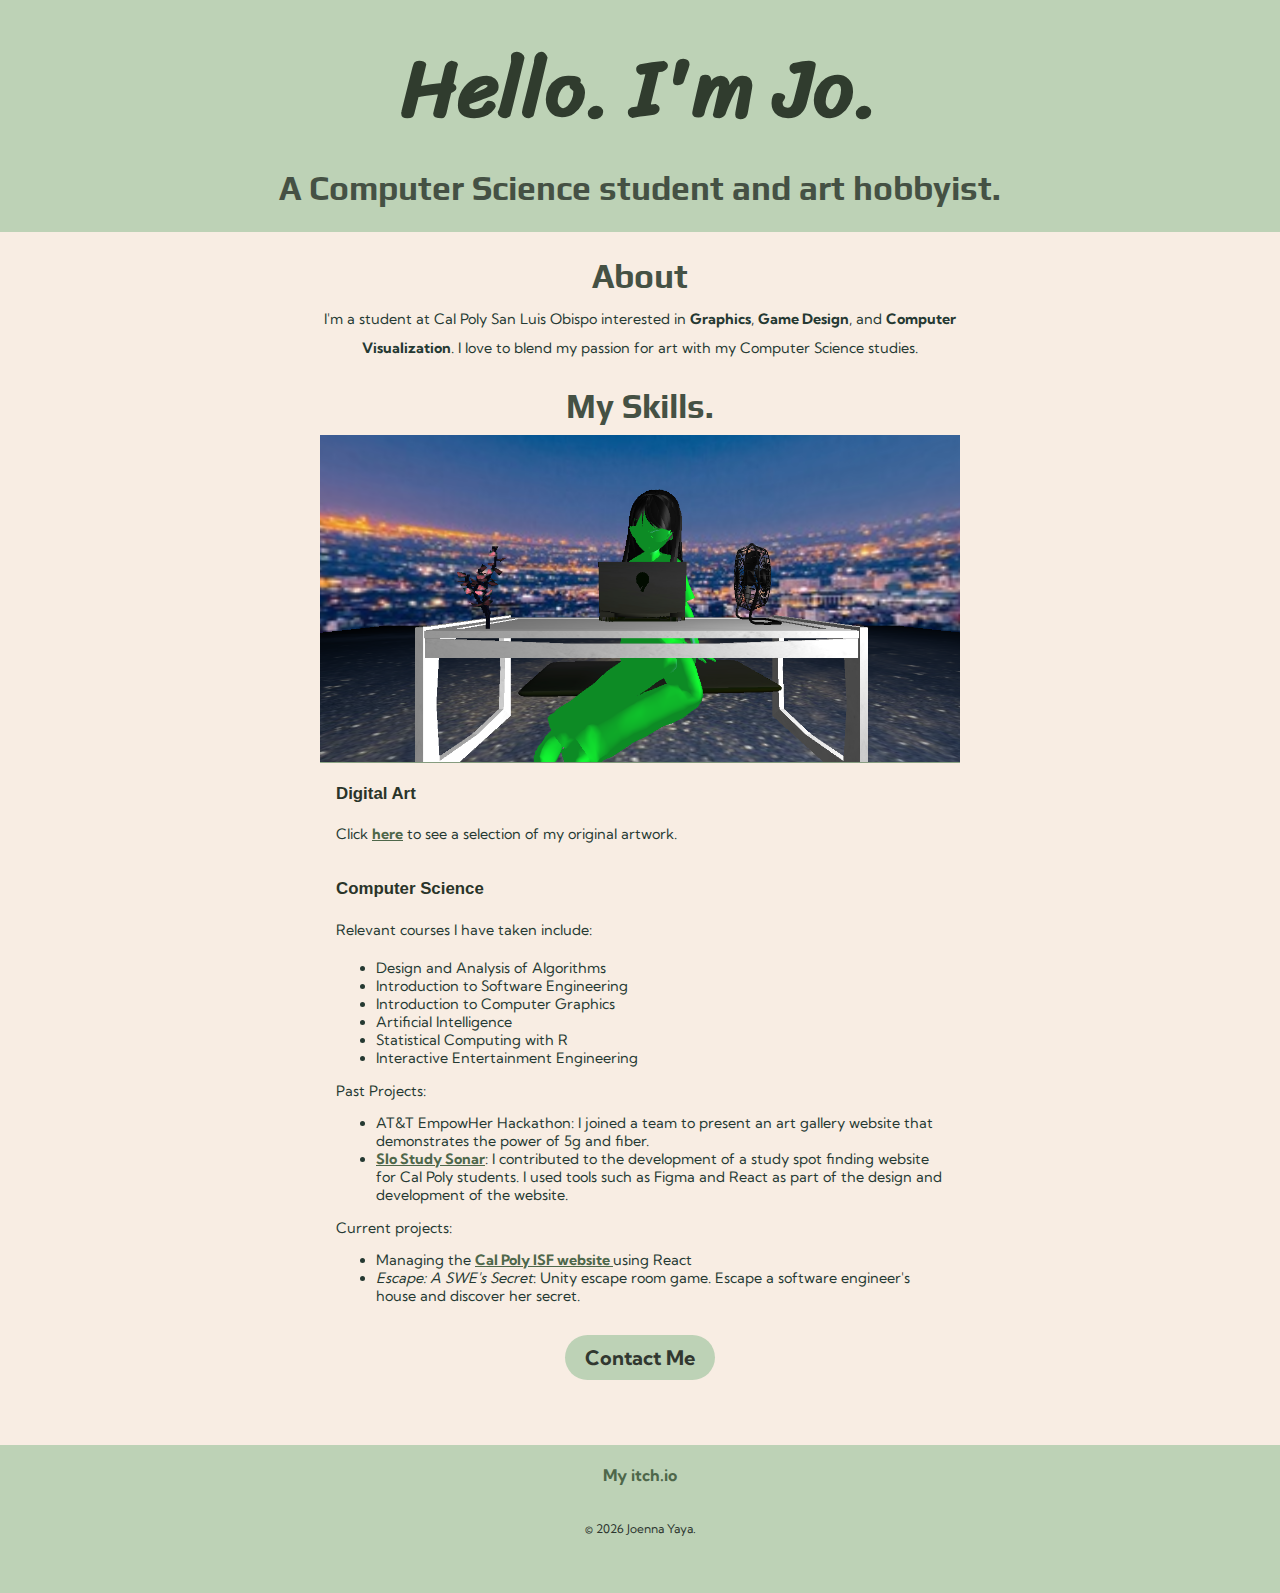
<file: index.html>
<!DOCTYPE html>
<html lang="en" dir="ltr">

<head>
  <meta charset="utf-8">
  <title>JY</title>
  <link rel="stylesheet" href="css/styles.css">
  <link rel="icon" href="favicon.ico">
  <link rel="preconnect" href="https://fonts.googleapis.com">
<link rel="preconnect" href="https://fonts.gstatic.com" crossorigin>
<link href="https://fonts.googleapis.com/css2?family=Kumbh+Sans:wght@100..900&family=Play:wght@400;700&family=Sriracha&display=swap" rel="stylesheet">

</head>

<body>
  <div class="top-container">

    <h1>Hello. I'm Jo.</h1>

    <div><h2>A Computer Science student and art hobbyist.</h2></div>

 
  </div>

  <div class="middle-container">
    <div class="profile">
      <h2>About</h2>

      <p class="intro">I'm a student at Cal Poly San Luis Obispo interested in <strong>Graphics</strong>, <strong>Game Design</strong>, and <strong>Computer Visualization</strong>. I love to blend my passion for art with my Computer Science studies.</p>
    </div>

    <!-- <img class="divider" src="images/leaves.png" alt="leaf border"> -->

    <div class="skills">
      <h2>My Skills.</h2>
      <img class="me" src="websiteheader.png" alt="project-img">
      <div class="skill-row">
        <h3>Digital Art</h3>
        <p>Click <a href="gallery.html">here</a> to see a selection of my original artwork.</p>
      </div>
      
      <div class="skill-row">
   
        <h3>Computer Science</h3>
      
        <p>

          Relevant courses I have taken include: 
          <ul>
            <li>Design and Analysis of Algorithms</li>
            <li>Introduction to Software Engineering</li>
            <li>Introduction to Computer Graphics</li>
            <li>Artificial Intelligence</li>
            <li>Statistical Computing with R</li>
            <li>Interactive Entertainment Engineering</li>
          </ul>

          Past Projects: 
          <ul>
            <li>AT&T EmpowHer Hackathon: I joined a team to present an art gallery website that demonstrates the power of 5g and fiber.</li>
          <li><a href="https://github.com/bhillyard/SloStudySonar">Slo Study Sonar</a>: I contributed to the development of a study spot finding website for Cal Poly students. I used tools such as Figma and React as part of the design and development of the website.</li>
          </ul>
          Current projects:
          <ul>
            <li>Managing the <a href="https://www.isfcalpoly.org/">Cal Poly ISF website </a>using React</li>
            <li><em>Escape: A SWE's Secret</em>: Unity escape room game. Escape a software engineer's house and discover her secret.</li>
          </ul>
          
        </p>
      </div>
    </div>
    <!-- <img class="divider" src="images/leaves.png" alt="leaf border"> -->
    <div class="contact-me">
      <!-- <h2>Get In Touch</h2>
      <p class="contact-msg">Contact me at my e-mail address by clicking the button below.</p> -->
      <a class="btn" href="mailto:jocyaya@gmail.com">Contact Me</a>
    </div>
  </div>


  <div class="bottom-container">
    <a class="footer-link" href="https://jcyaya.itch.io">My itch.io</a>
    <!-- <p class="copyright"><a href="https://www.vecteezy.com/free-vector/leaf-divider">Leaf Divider Vectors by Vecteezy</a></p> -->
    <p class="copyright">© <script type="text/javascript">document.write( new Date().getFullYear() );</script> Joenna Yaya.</p>
  </div>


</body>

</html>
</file>
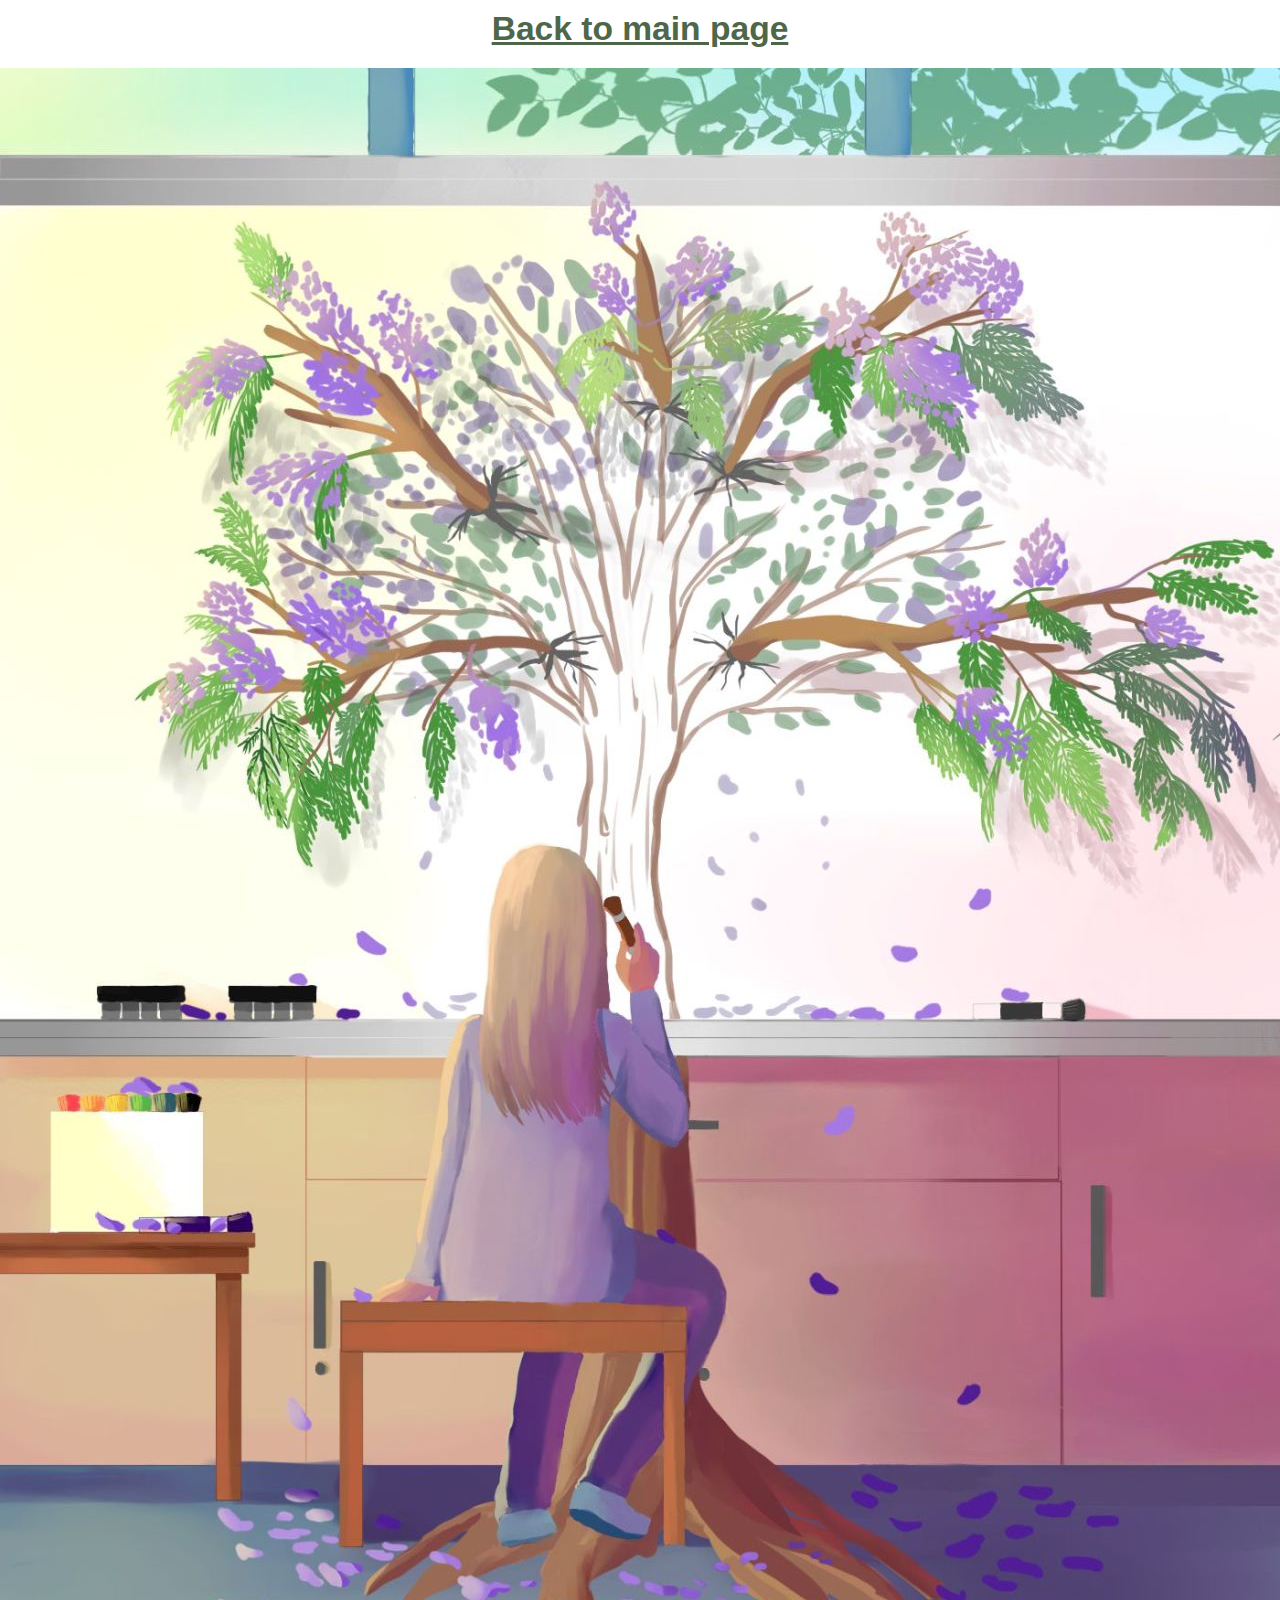
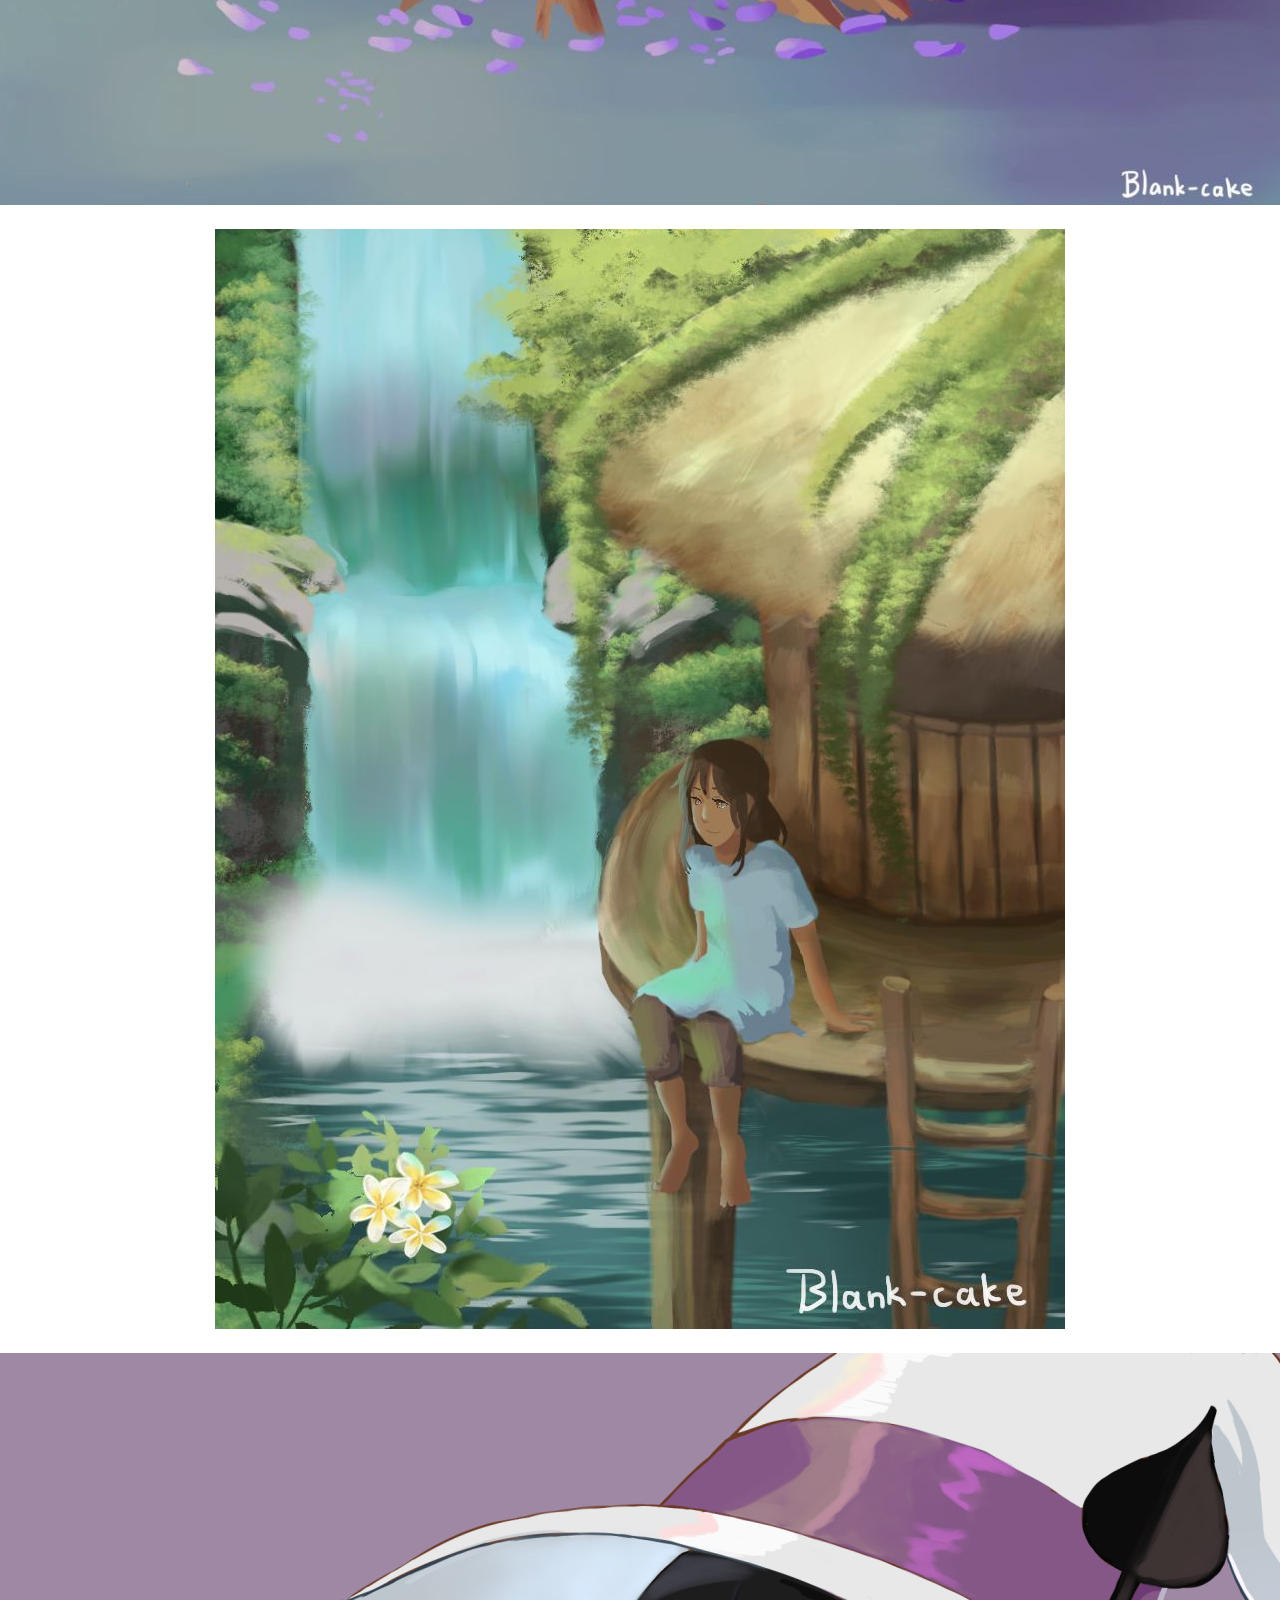
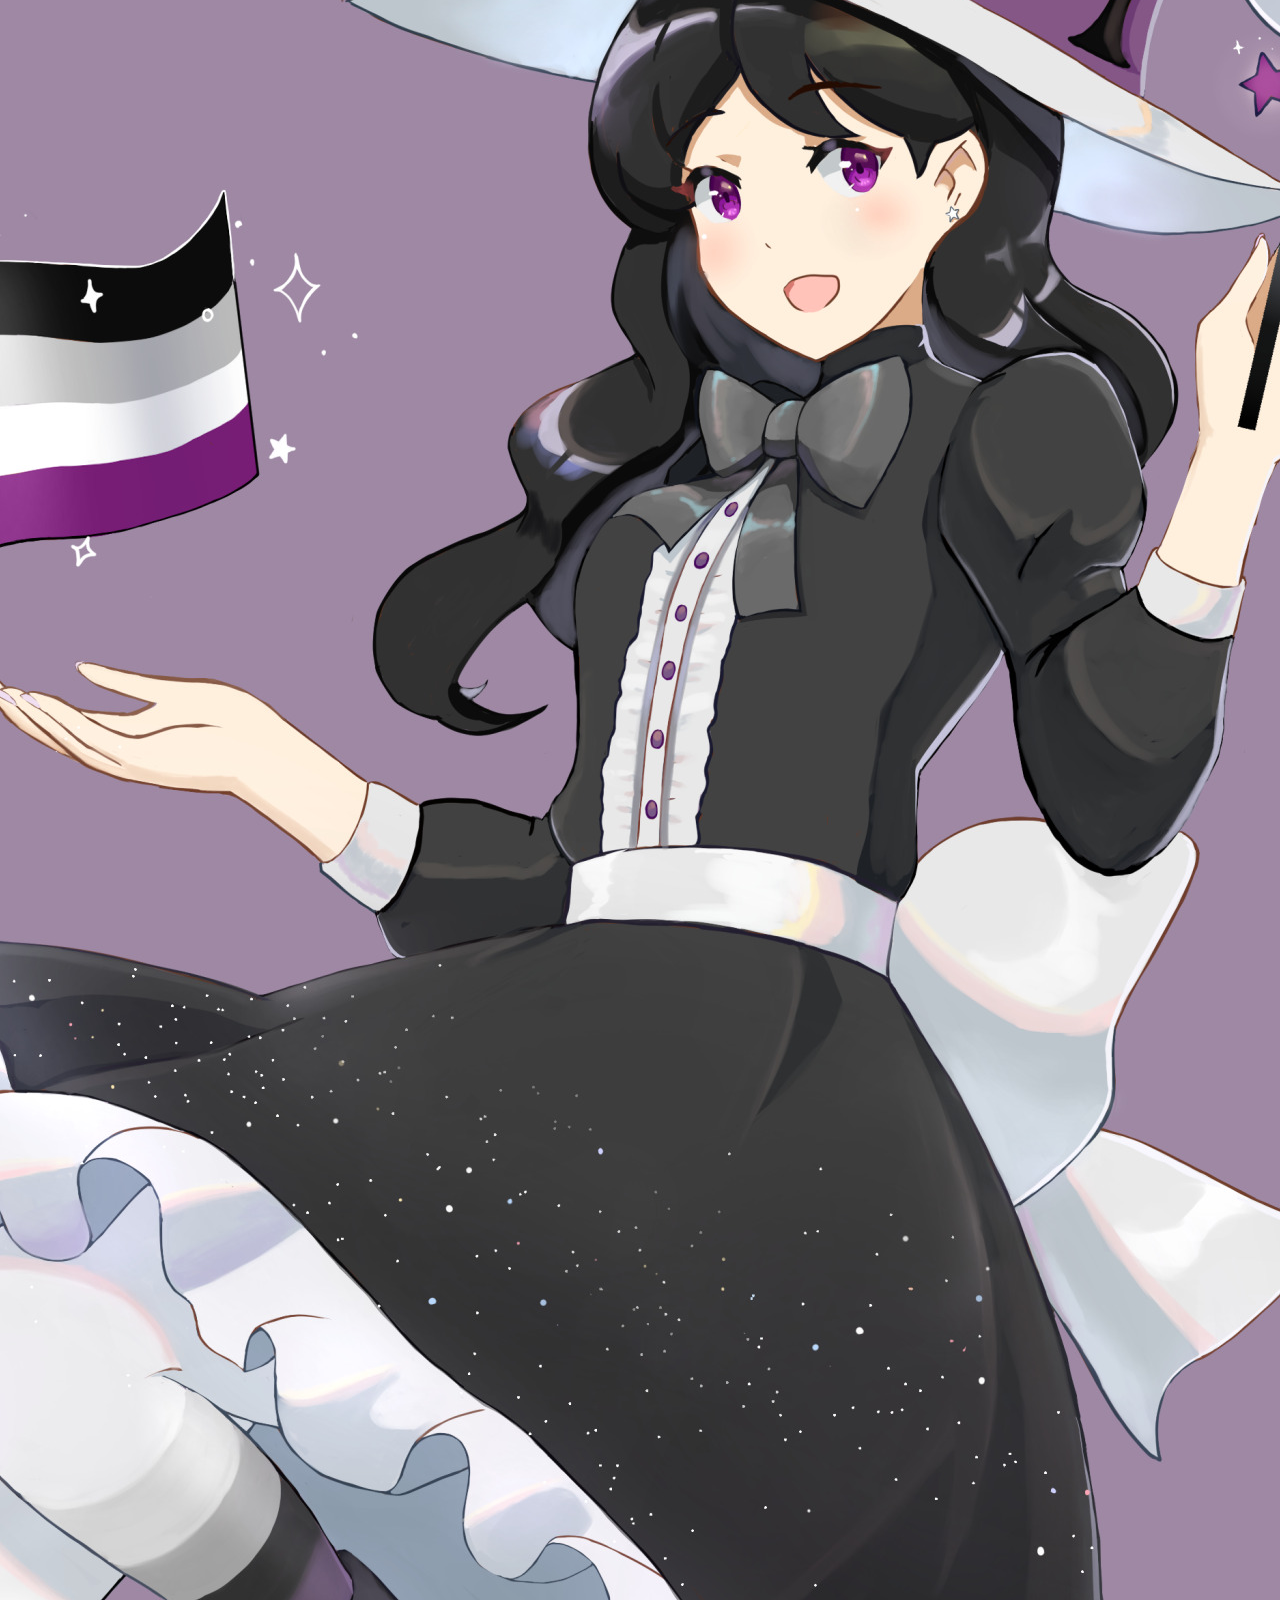
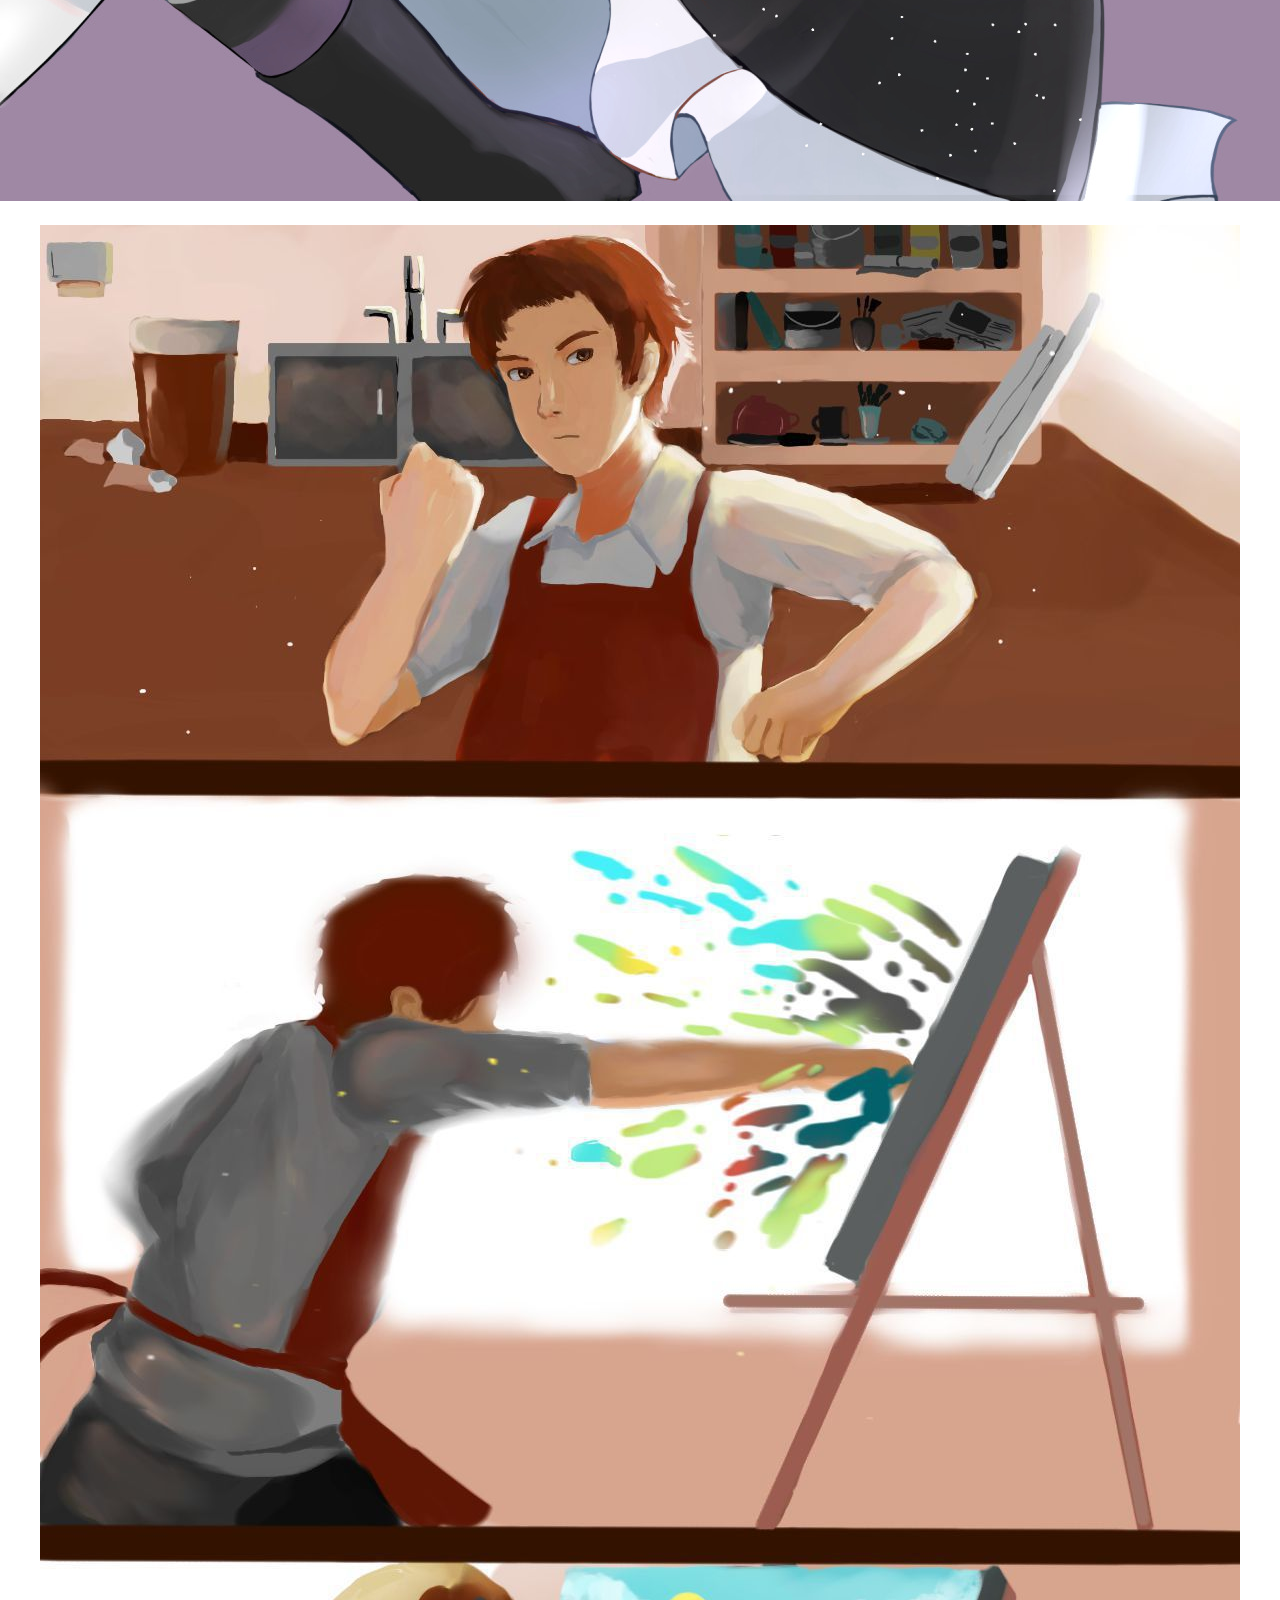
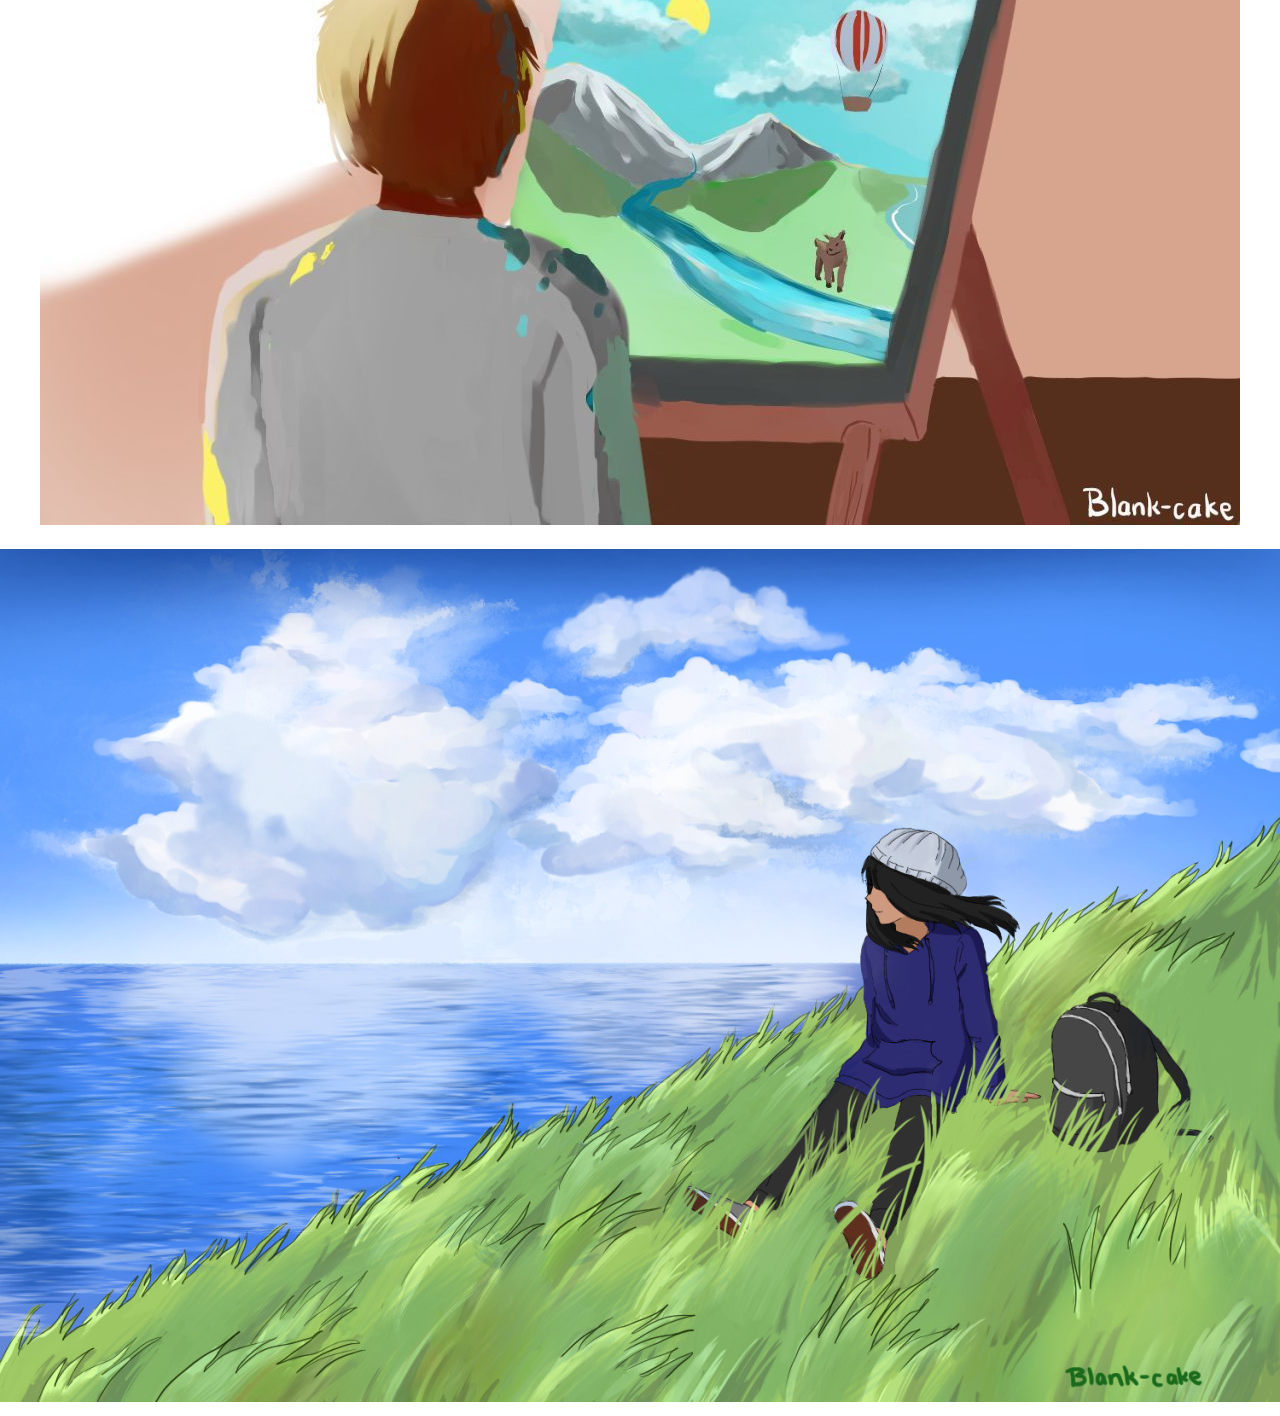
<file: gallery.html>
<!DOCTYPE html>
<html lang="en">
<head>
    <meta charset="UTF-8">
    <meta name="viewport" content="width=device-width, initial-scale=1.0">
    <title>Gallery</title>
    <link rel="stylesheet" href="css/styles.css">
</head>
<body>
    <h2><a href="index.html">Back to main page</a></h2>
    <section class="gallery">
      
        <div class="piecevert">
            <img src="images/jacaranda.jpg" alt="">
        </div>
        <div class="piecevert">
            <img src="images/rainforest.jpg" alt="">
        </div>
        <div class="piecevert">
            <img src="images/acewitch.jpg" alt="">
        </div>
        <!-- <div class="piecevert">
            <img src="images/nitori.jpg" alt="">
        </div> -->
        <div class="piecevert">
            <img src="images/paint.jpg" alt="">
        </div>
   
        <div class="piecehoriz">
            <img src="images/field.jpg" alt="">
        </div>
        <!-- <div class="piecehoriz">
            <img src="images/kogasa.png" alt="">
        </div> -->
    </section>
</body>
</html>
</file>
<file: css/styles.css>
a {
  color: #4e674a;
  font-family: 'Kumbh Sans', sans-serif;
  font-weight: bold;
  /* margin: 10px 20px; */
}

a:hover {
  color: #689374;
}

body {
  margin: 0;
  font-size: 0.90rem;
  text-align: center;
  font-family: "Kumbh Sans";
  color: #253932;
}

.gallery {
  display: flex;
  flex-wrap: wrap;
  justify-content: center;
}

h1 {
  color: #303c2e;
  font-size: 5rem;
  margin: 2px 1px 0 auto;
  font-family: 'Sriracha';
  font-weight: bold;
}

h2 {
  color: #455144;
  font-family: 'Play', sans-serif;
  margin: 10px 10px;
  font-size: 2.1rem;
}

h3 {
  color: #2a3429;
  font-family: 'Kumbh+Sans', sans-serif;
}

hr {
  border: dotted #BDD2B6 6px;
  border-bottom: none;
  width: 4%;
  margin: 10px auto;
}

p {
  line-height: 2;
}

.piece {
  margin: 10px auto auto auto;
  max-width: 100%
 
}

.image {
  margin: auto auto auto auto;
  padding: 20px;
}

.piecevert img {
  margin: 10px;
  height: auto;
}

.piecehoriz img {
  margin: 10px;
  height: auto;
}

.divider {
  width: 10%;
  height: 5;
}


.top-container {
  background-color: #BDD2B6;
  padding-top: 10px;
  padding: 15px;
}

.middle-container {
  padding: 15px 0;
  background-color: #F8EDE3;
}

.bottom-container {
  background-color: #BDD2B6;
  padding: 20px 0 20px;
}

.profile {
  margin-bottom: 1.0rem;
}

.intro {
  width: 50%;
  margin: 10px auto;
}

.skills {
  margin-top: 1.5rem;
}

.skill-row {
  width: 38rem;
  margin: 15px auto 30px auto;
  text-align: left;
}

.pen-img {
  width: 15%;
  float: right;
  margin-right: 30px;
}

.computer-img {
  float: right;
  margin-left: 30px;
  width: 20%;
}

.top-cloud {
  position: absolute;
  right: 300px;
  top: 40px;
}

.me {
  width: 50%;
}

.contact-me {
  margin: 40px auto 60px;
}

.contact-msg {
  width: 40%;
  margin: 40px auto 60px;
}

.btn {
  -webkit-border-radius: 60;
  -moz-border-radius: 60;
  border-radius: 60px;
  font-family: 'Kumbh Sans';
  color: #313830;
  font-size: 20px;
  background: #BDD2B6;
  padding: 10px 20px 10px 20px;
  text-decoration: none;
}

.btn:hover {
  background: #abd298;
  text-decoration: none;
  color: #2f362e;
}

.copyright {
  color: #2c352e;
  font-size: 0.75rem;
  padding: 20px 0;
}

.footer-link {
  text-decoration: none;
  font-size: 16px;
}

.ubuntu-light {
  font-family: "Ubuntu", sans-serif;
  font-weight: 300;
  font-style: normal;
}

.ubuntu-regular {
  font-family: "Ubuntu", sans-serif;
  font-weight: 400;
  font-style: normal;
}

.ubuntu-medium {
  font-family: "Ubuntu", sans-serif;
  font-weight: 500;
  font-style: normal;
}

.ubuntu-bold {
  font-family: "Ubuntu", sans-serif;
  font-weight: 700;
  font-style: normal;
}

.ubuntu-light-italic {
  font-family: "Ubuntu", sans-serif;
  font-weight: 300;
  font-style: italic;
}

.ubuntu-regular-italic {
  font-family: "Ubuntu", sans-serif;
  font-weight: 400;
  font-style: italic;
}

.ubuntu-medium-italic {
  font-family: "Ubuntu", sans-serif;
  font-weight: 500;
  font-style: italic;
}

.ubuntu-bold-italic {
  font-family: "Ubuntu", sans-serif;
  font-weight: 700;
  font-style: italic;
}
</file>
